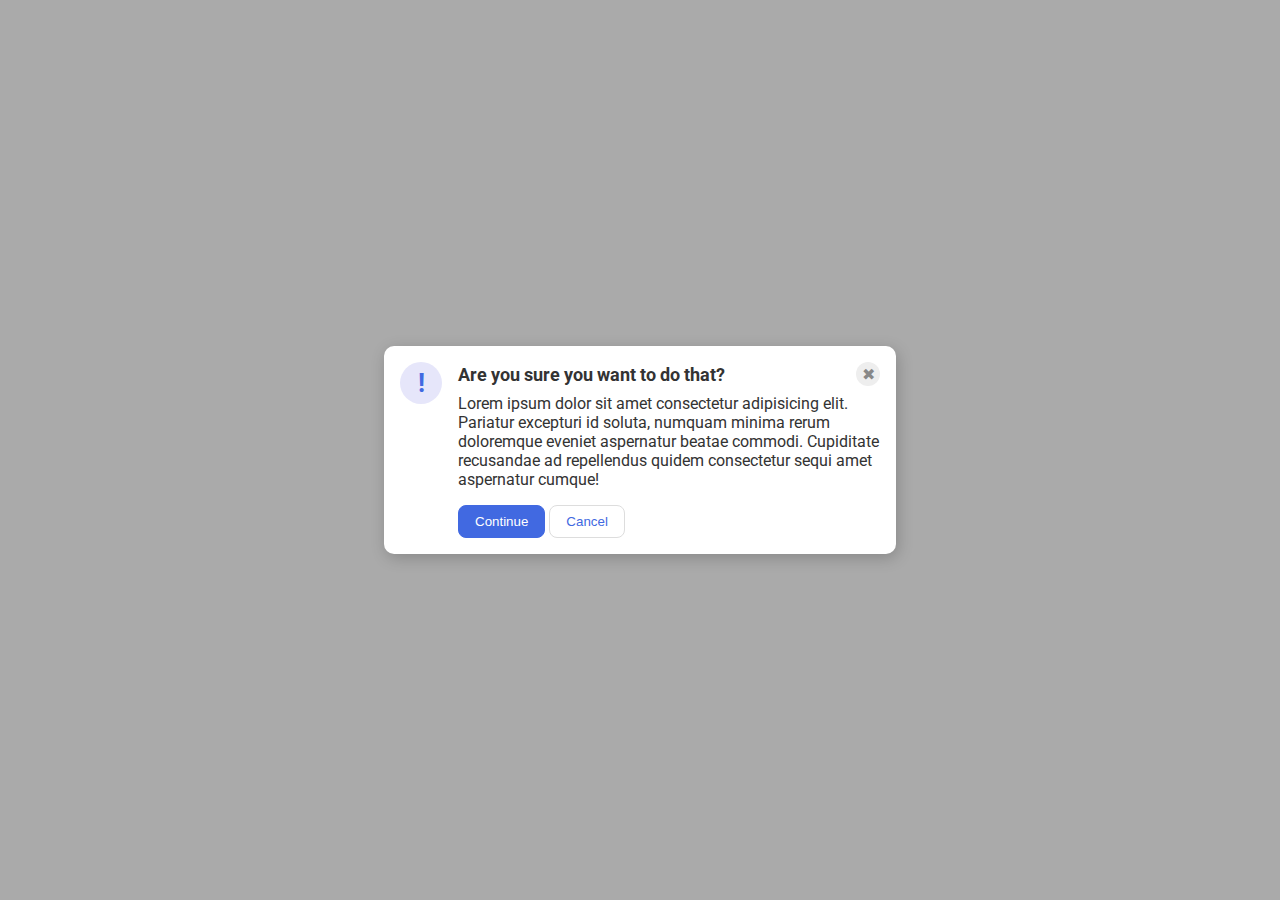
<file: flex/05-flex-modal/index.html>
<!DOCTYPE html>
<html lang="en">
<head>
  <meta charset="UTF-8">
  <meta http-equiv="X-UA-Compatible" content="IE=edge">
  <meta name="viewport" content="width=device-width, initial-scale=1.0">
  <link rel="stylesheet" href="style.css">
  <title>Modal</title>
</head>
<body>
  <div class="modal">
    <div class="icon">!</div>
    <div class="container">
      <div class="header">Are you sure you want to do that?
        <div class="close-button">✖</div>
      </div>
      <div class="text">Lorem ipsum dolor sit amet consectetur adipisicing elit. Pariatur excepturi id soluta, numquam minima rerum doloremque eveniet aspernatur beatae commodi. Cupiditate recusandae ad repellendus quidem consectetur sequi amet aspernatur cumque!</div>
      <button class="continue">Continue</button>
      <button class="cancel">Cancel</button>
    </div>
  </div>
</body>
</html>
</file>
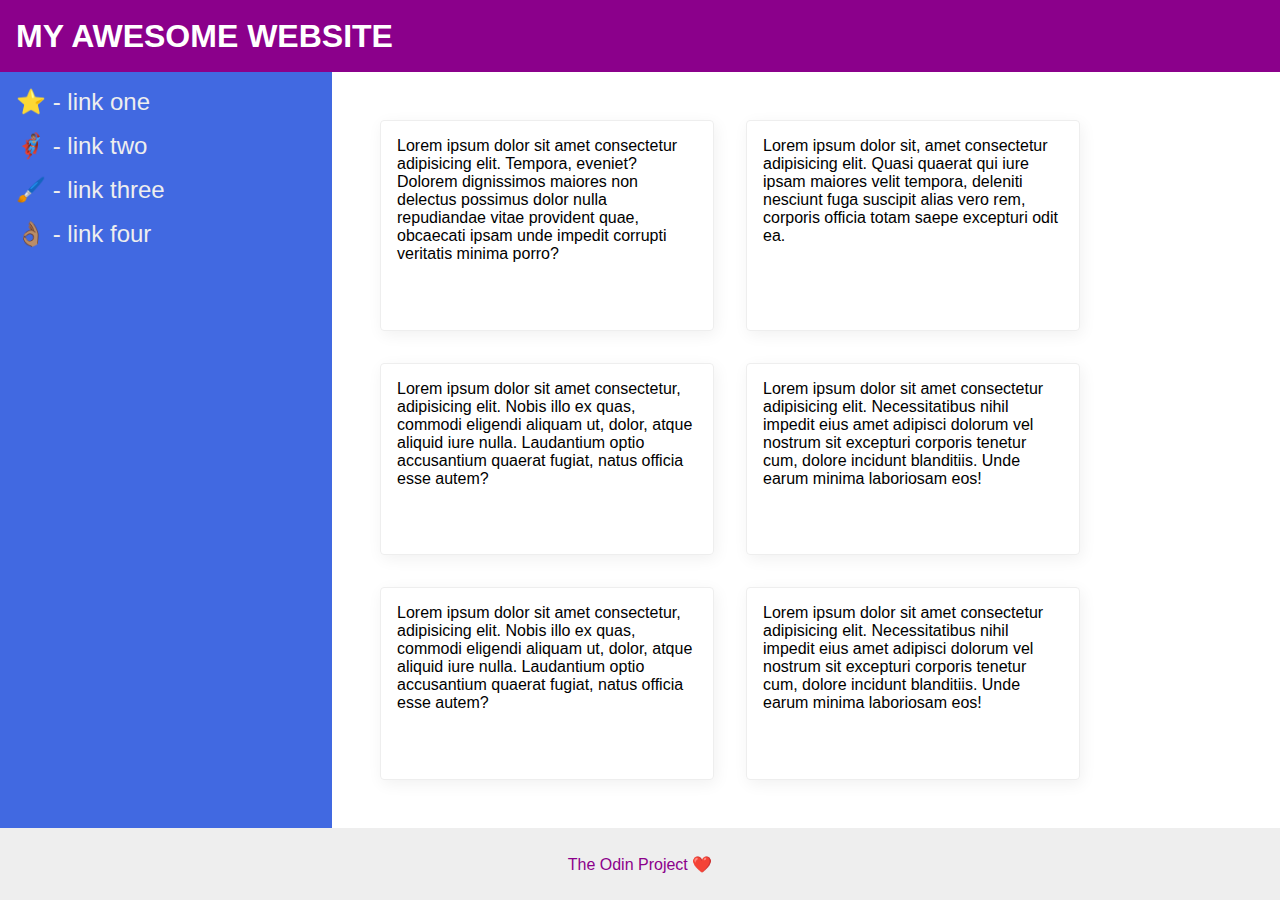
<file: flex/07-flex-layout-2/index.html>
<!DOCTYPE html>
<html lang="en">
<head>
  <meta charset="UTF-8">
  <meta http-equiv="X-UA-Compatible" content="IE=edge">
  <meta name="viewport" content="width=device-width, initial-scale=1.0">
  <title>The Holy Grail</title>
  <link rel="stylesheet" href="style.css">
</head>
<body>
  <div class="header">
    MY AWESOME WEBSITE
  </div>
  
  <div class="body">
    <div class="sidebar">
      <ul>
        <li><a href="google.com">⭐ - link one</a></li>
        <li><a href="google.com">🦸🏽‍♂️ - link two</a></li>
        <li><a href="google.com">🖌️ - link three</a></li>
        <li><a href="google.com">👌🏽 - link four</a></li>
      </ul>
    </div>

    <div class="container">
      <div class="card">Lorem ipsum dolor sit amet consectetur adipisicing elit. Tempora, eveniet? Dolorem dignissimos maiores non delectus possimus dolor nulla repudiandae vitae provident quae, obcaecati ipsam unde impedit corrupti veritatis minima porro?</div>
      <div class="card">Lorem ipsum dolor sit, amet consectetur adipisicing elit. Quasi quaerat qui iure ipsam maiores velit tempora, deleniti nesciunt fuga suscipit alias vero rem, corporis officia totam saepe excepturi odit ea.</div>
      <div class="card">Lorem ipsum dolor sit amet consectetur, adipisicing elit. Nobis illo ex quas, commodi eligendi aliquam ut, dolor, atque aliquid iure nulla. Laudantium optio accusantium quaerat fugiat, natus officia esse autem?</div>
      <div class="card">Lorem ipsum dolor sit amet consectetur adipisicing elit. Necessitatibus nihil impedit eius amet adipisci dolorum vel nostrum sit excepturi corporis tenetur cum, dolore incidunt blanditiis. Unde earum minima laboriosam eos!</div>
      <div class="card">Lorem ipsum dolor sit amet consectetur, adipisicing elit. Nobis illo ex quas, commodi eligendi aliquam ut, dolor, atque aliquid iure nulla. Laudantium optio accusantium quaerat fugiat, natus officia esse autem?</div>
      <div class="card">Lorem ipsum dolor sit amet consectetur adipisicing elit. Necessitatibus nihil impedit eius amet adipisci dolorum vel nostrum sit excepturi corporis tenetur cum, dolore incidunt blanditiis. Unde earum minima laboriosam eos!</div>
    </div>
  </div>

  <div class="footer">
    The Odin Project ❤️
  </div>
</body>
</html>
</file>
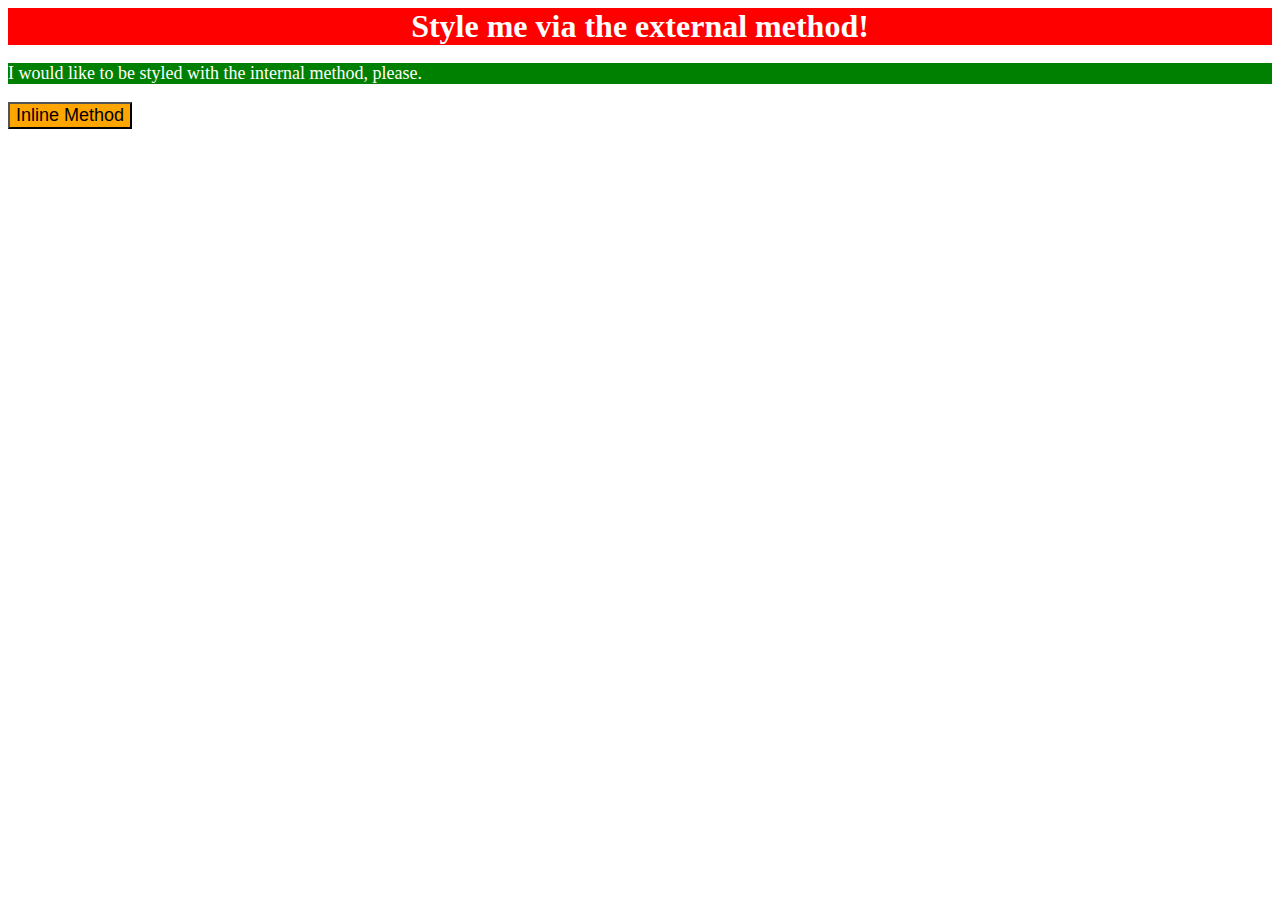
<file: foundations/01-css-methods/index.html>
<!DOCTYPE html>
<html lang="en">
<head>
  <meta charset="UTF-8">
  <meta http-equiv="X-UA-Compatible" content="IE=edge">
  <meta name="viewport" content="width=device-width, initial-scale=1.0">
  <title>Methods for Adding CSS</title>
  <link rel="stylesheet" href="style.css">
  <style>
    p {
      background-color: green;
      color: white;
      font-size: 18px;
    }
  </style>
</head>
<body>
  <div>Style me via the external method!</div>
  <p>I would like to be styled with the internal method, please.</p>
  <button style="background-color: orange; font-size: 18px;">Inline Method</button>
</body>
</html>
</file>
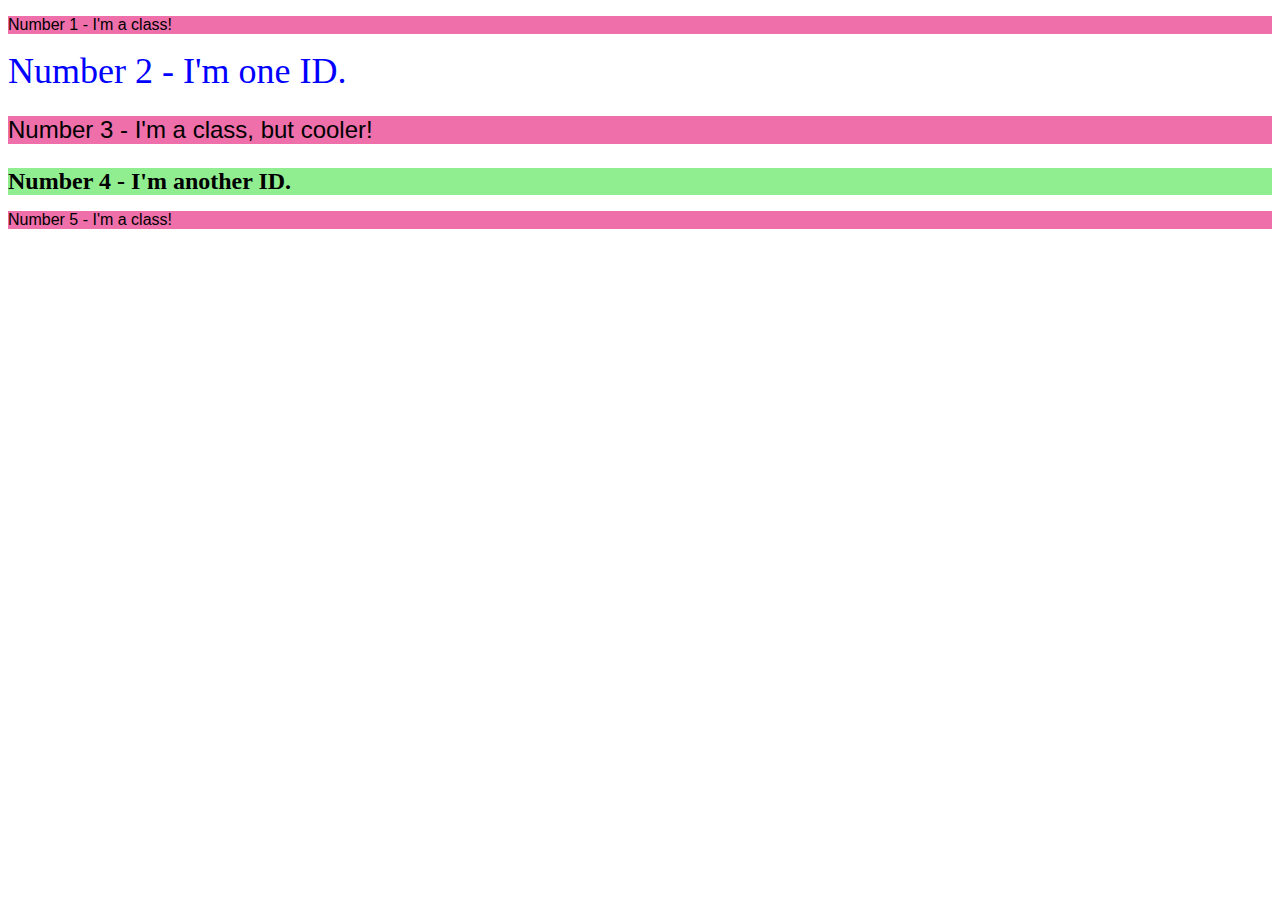
<file: foundations/02-class-id-selectors/index.html>
<!DOCTYPE html>
<html lang="en">
<head>
  <meta charset="UTF-8">
  <meta http-equiv="X-UA-Compatible" content="IE=edge">
  <meta name="viewport" content="width=device-width, initial-scale=1.0">
  <title>Class and ID Selectors</title>
  <link rel="stylesheet" href="style.css">
</head>
<body>
  <p>Number 1 - I'm a class!</p>
  <div class="second">Number 2 - I'm one ID.</div>
  <p class="third">Number 3 - I'm a class, but cooler!</p>
  <div class="fourth">Number 4 - I'm another ID.</div>
  <p>Number 5 - I'm a class!</p>
</body>
</html>
</file>
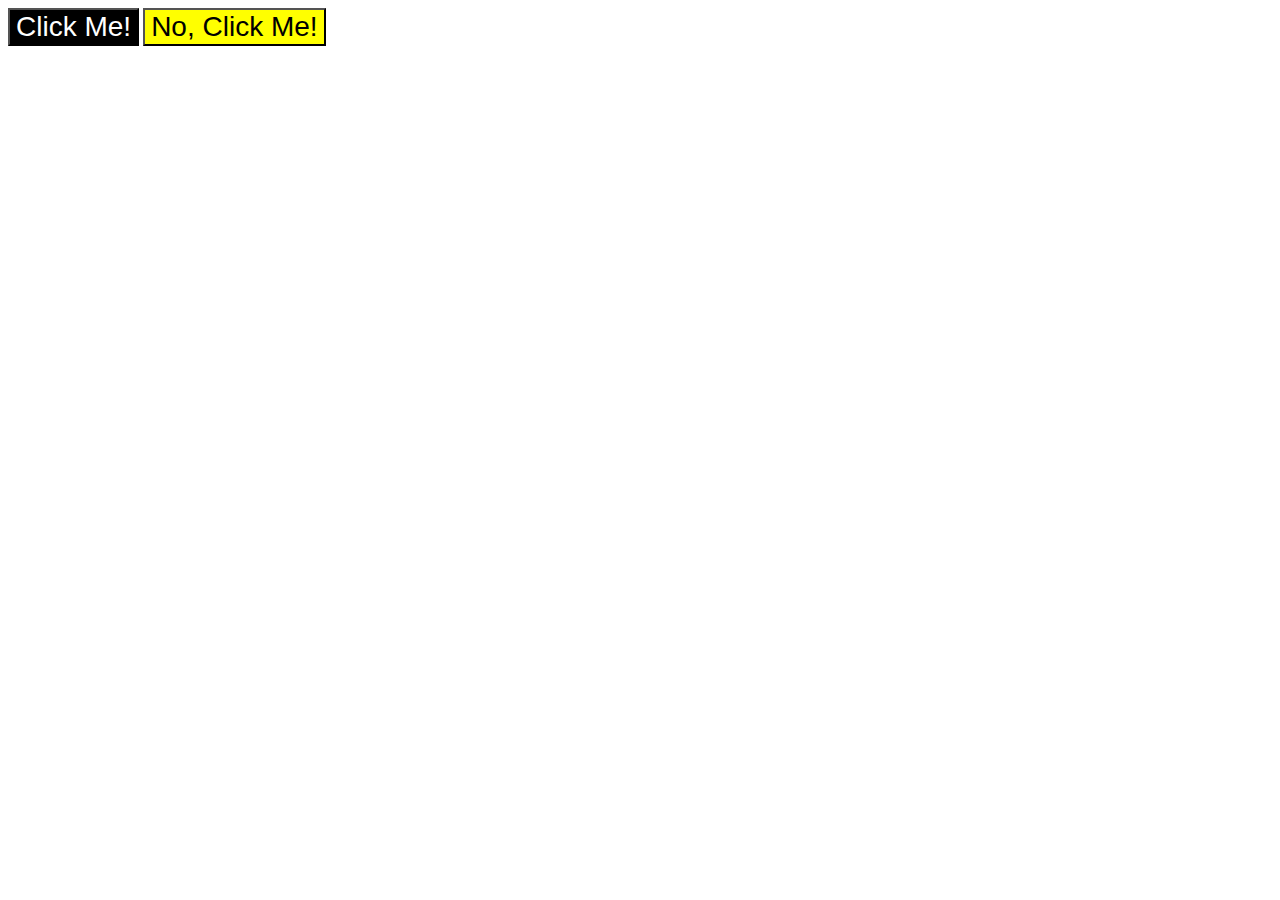
<file: foundations/03-grouping-selectors/index.html>
<!DOCTYPE html>
<html lang="en">
<head>
  <meta charset="UTF-8">
  <meta http-equiv="X-UA-Compatible" content="IE=edge">
  <meta name="viewport" content="width=device-width, initial-scale=1.0">
  <title>Grouping Selectors</title>
  <link rel="stylesheet" href="style.css">
</head>
<body>
  <button class="button1">Click Me!</button>
  <button class="button2">No, Click Me!</button>
</body>
</html>
</file>
<file: flex/05-flex-modal/style.css>
@import url('https://fonts.googleapis.com/css2?family=Roboto:wght@400;700&display=swap');

html, body {
  height: 100%;
}

body {
  font-family: Roboto, sans-serif;
  margin: 0;
  background: #aaa;
  color: #333;
  /* I'll give you this one for free */
  display: flex;
  align-items: center;
  justify-content: center;
}

.modal {
  background: white;
  width: 480px;
  border-radius: 10px;
  box-shadow: 2px 4px 16px rgba(0,0,0,.2);
}

.icon {
  color: royalblue;
  font-size: 26px;
  font-weight: 700;
  background: lavender;
  width: 42px;
  height: 42px;
  border-radius: 50%;
  display: flex;
  align-items: center;
  justify-content: center;
}

.close-button {
  background: #eee;
  border-radius: 50%;
  color: #888;
  font-weight: 400;
  font-size: 16px;
  height: 24px;
  width: 24px;
  display: flex;
  align-items: center;
  justify-content: center;
}

button {
  padding: 8px 16px;
  border-radius: 8px;
}

button.continue {
  background: royalblue;
  border: 1px solid royalblue;
  color: white;
}

button.cancel {
  background: white;
  border: 1px solid #ddd;
  color: royalblue;
}

/* SOLUTION: */

.modal {
  display: flex;
  gap: 16px;
  padding: 16px;
}

.icon {
  /* this keeps the icon from getting smashed by the text */
  flex-shrink: 0;
}

.header {
  display: flex;
  align-items: center;
  justify-content: space-between;
  font-size: 18px;
  font-weight: 700;
  margin-bottom: 8px;
}

.text {
  margin-bottom: 16px;
}
</file>
<file: flex/07-flex-layout-2/style.css>
body {
  font-family: -apple-system, BlinkMacSystemFont, 'Segoe UI', Roboto, Oxygen, Ubuntu, Cantarell, 'Open Sans', 'Helvetica Neue', sans-serif;
  margin: 0;
  min-height: 100vh;
}

.header {
  height: 72px;
  background: darkmagenta;
  color: white;
}

.footer {
  height: 72px;
  background: #eee;
  color: darkmagenta;
}

.sidebar {
  width: 300px;
  background: royalblue;
}

.card {
  border: 1px solid #eee;
  box-shadow: 2px 4px 16px rgba(0,0,0,.06);
  border-radius: 4px;
}

body {
  display: flex;
  flex-direction: column;
}

.header {
  display: flex;
  align-items: center;
  font-size: 32px;
  font-weight: 900;
  padding: 0 16px;
}

.body {
  display: flex;
  flex: 1;
}

.sidebar {
  padding: 16px;
  flex-shrink: 0;
}

ul {
  list-style-type: none;
  margin: 0;
  padding: 0;
}

li {
  margin-bottom: 16px;
}

a {
  font-size: 24px;
  text-decoration: none;
  color: #eee;
}

.container {
  display: flex;
  flex-wrap: wrap;
  padding: 32px;
}

.card {
  width: 300px;
  margin: 16px;
  padding: 16px;
}

.footer {
  display: flex;
  align-items: center;
  justify-content: center;
}
</file>
<file: foundations/01-css-methods/style.css>
div {
    background-color: red;
    color: white;
    font-size: 32px;
    text-align: center;
    font-weight: bold;
}
</file>
<file: foundations/02-class-id-selectors/style.css>
p {
    background-color: rgb(238, 111, 170);
    font-family: Verdana, sans-serif;
}

.second {
    color: blue;
    font-size: 36px;
}

.third {
    font-size: 24px;
}

.fourth {
    background-color: lightgreen;
    font-size: 24px;
    font-weight: bold;
}
</file>
<file: foundations/03-grouping-selectors/style.css>
button {
    font-size: 28px;
    font-family: Helvetica, 'Times New Roman', sans-serif;
}

.button1 {
    background-color: black;
    color: white;
}

.button2 {
    background-color: yellow;
}
</file>
